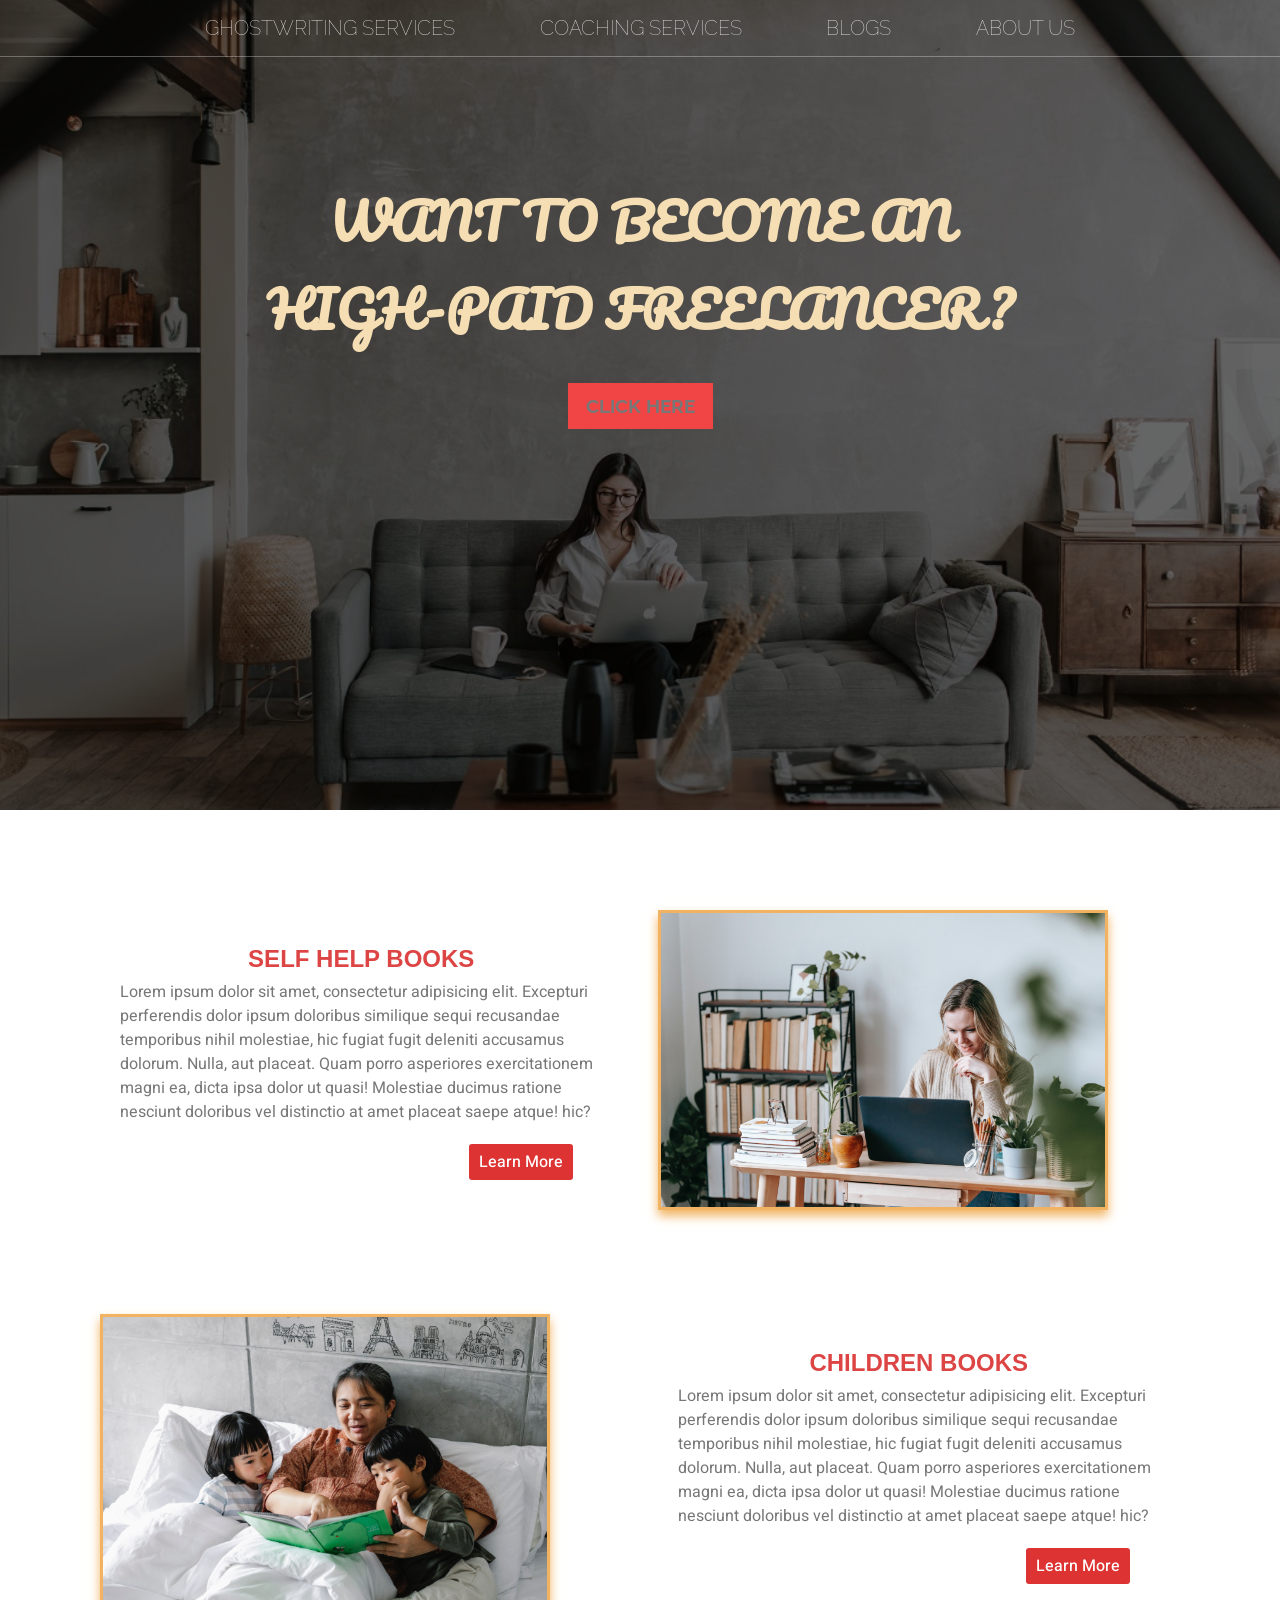
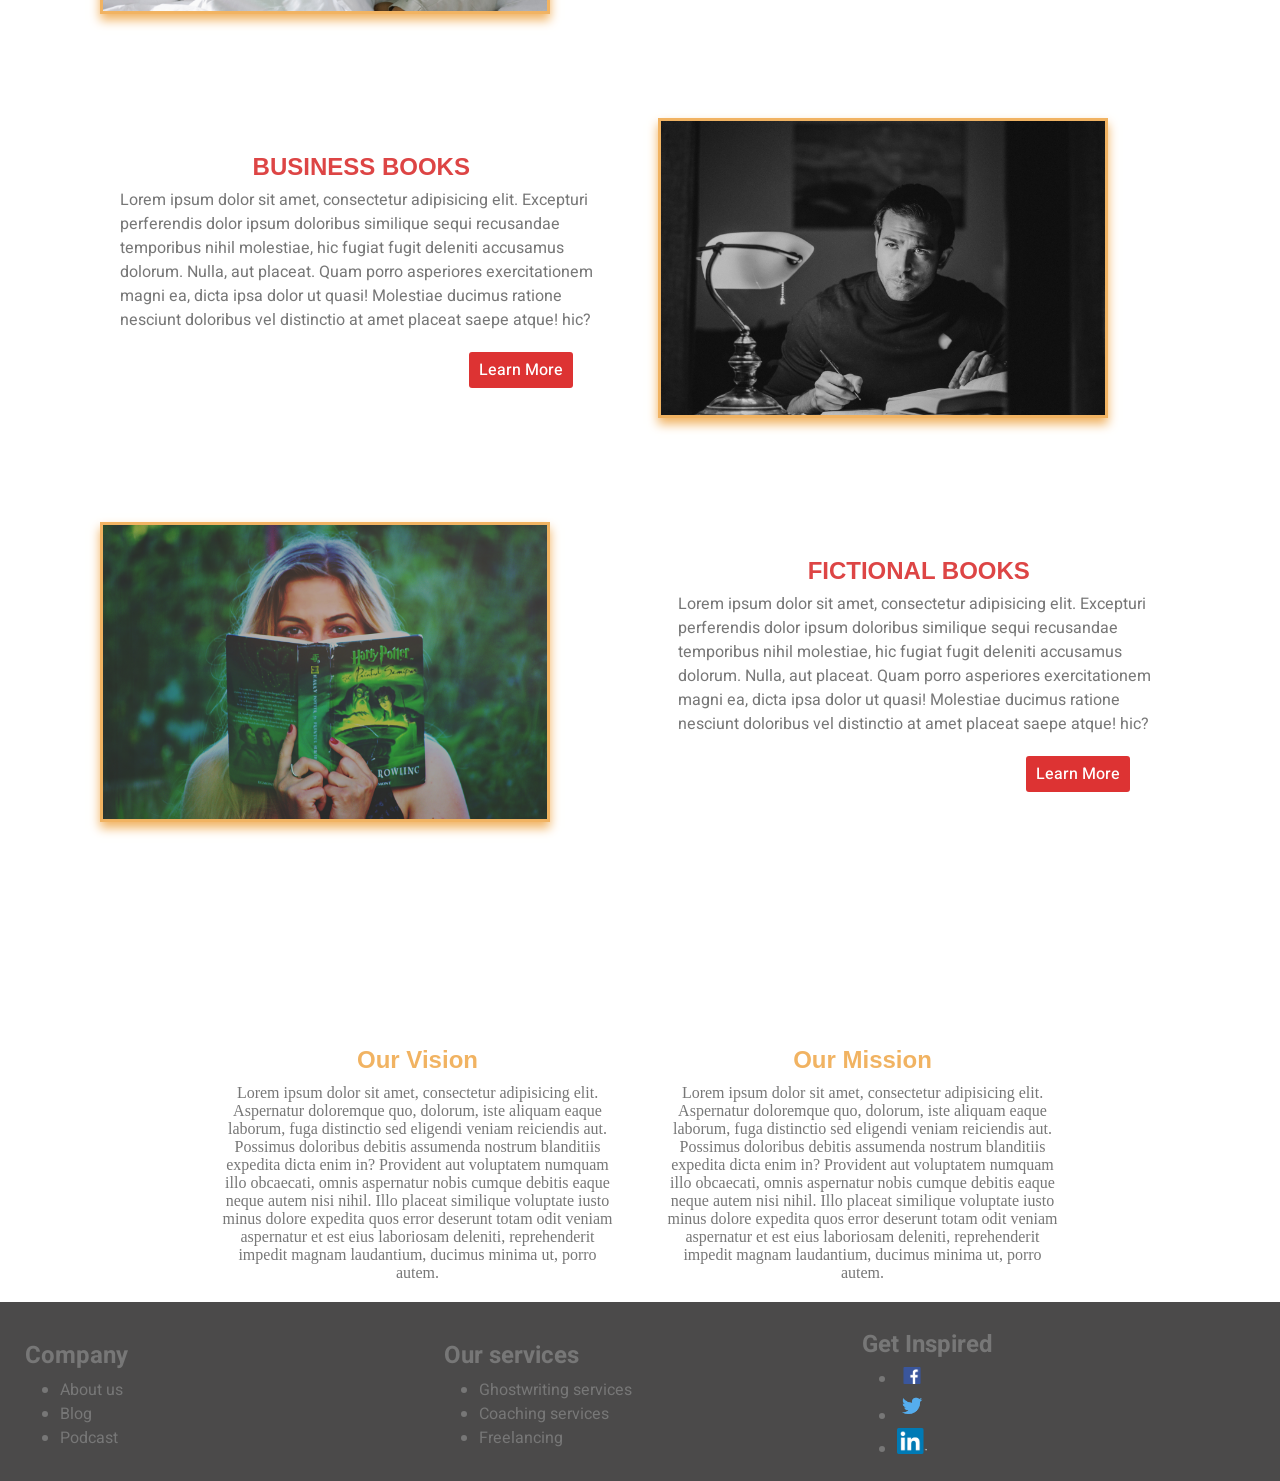
<file: index.html>
<!DOCTYPE html>
<html lang="en">
  <head>
    <meta charset="UTF-8" />
    <meta http-equiv="X-UA-Compatible" content="IE=edge" />
    <meta name="viewport" content="width=device-width, initial-scale=1.0" />
    <title>Document</title>
    <link rel="stylesheet" href="tab.css" />
    <link
      href="https://fonts.googleapis.com/css2?family=Raleway:wght@300;400;500&display=swap"
      rel="stylesheet"
    />

    <link rel="preconnect" href="https://fonts.googleapis.com" />
    <link rel="preconnect" href="https://fonts.gstatic.com" crossorigin />
    <link
      href="https://fonts.googleapis.com/css2?family=Pacifico&display=swap"
      rel="stylesheet"
    />
    <link rel="preconnect" href="https://fonts.googleapis.com" />
    <link rel="preconnect" href="https://fonts.gstatic.com" crossorigin />
    <link
      href="https://fonts.googleapis.com/css2?family=Heebo:wght@300;400;500;600&family=Pacifico&display=swap"
      rel="stylesheet"
    />
  </head>
  <body>
    <header class="main-header">
      <nav class="main-nav">
        <div class="dropdown">
          <button class="dropbtn">GHOSTWRITING SERVICES</button>
          <div class="dropdown-content">
            <a href="#">Medical Book</a>
            <a href="#">Business Book</a>
            <a href="#">Children Book</a>
            <a href="#">Self Help Book</a>
            <a href="#">Fictional Book</a>
            <a href="#">Cryptocurrency Book</a>
          </div>
        </div>
        <div class="dropdown">
          <button class="dropbtn">COACHING SERVICES</button>
          <div class="dropdown-content">
            <a href="#">SEO</a>
            <a href="#">Graphics Design</a>
            <a href="#">Web Development</a>
          </div>
        </div>
        <div class="dropdown">
          <button class="dropbtn">BLOGS</button>
        </div>
        <div class="dropdown">
          <button class="dropbtn">ABOUT US</button>
        </div>
      </nav>
      <div class="freelance-div">
        <h1 class="h1-div">
          WANT TO BECOME AN <span class="break">HIGH-PAID FREELANCER?</span>
        </h1>
      </div>
      <div class="button-div">
        <button class="button">CLICK HERE</button>
      </div>
    </header>
    <section>
      <div class="section-container">
        <div class="section-tag">
          <h2 class="section-name">SELF HELP BOOKS</h2>
          <p class="section-description">
            Lorem ipsum dolor sit amet, consectetur adipisicing elit. Excepturi
            perferendis dolor ipsum doloribus similique sequi recusandae
            temporibus nihil molestiae, hic fugiat fugit deleniti accusamus
            dolorum. Nulla, aut placeat. Quam porro asperiores exercitationem
            magni ea, dicta ipsa dolor ut quasi! Molestiae ducimus ratione
            nesciunt doloribus vel distinctio at amet placeat saepe atque! hic?
            <button class="primary-btn">Learn More</button>
          </p>
        </div>
        <div class="section-img">
          <img
            class=""
            src="images/pexels-george-milton-7034386.jpg"
            alt="woman sitting in front of a computer"
          />
        </div>
      </div>

      <div class="section-container">
        <div class="section-img">
          <img
            class=""
            src="images/pexels-alex-green-5692244.jpg"
            alt="A mother and her kids"
          />
        </div>
        <div class="section-tag">
          <h2 class="section-name">CHILDREN BOOKS</h2>
          <p class="section-description">
            Lorem ipsum dolor sit amet, consectetur adipisicing elit. Excepturi
            perferendis dolor ipsum doloribus similique sequi recusandae
            temporibus nihil molestiae, hic fugiat fugit deleniti accusamus
            dolorum. Nulla, aut placeat. Quam porro asperiores exercitationem
            magni ea, dicta ipsa dolor ut quasi! Molestiae ducimus ratione
            nesciunt doloribus vel distinctio at amet placeat saepe atque! hic?
            <button class="primary-btn">Learn More</button>
          </p>
        </div>
      </div>

      <div class="section-container">
        <div class="section-tag">
          <h2 class="section-name">BUSINESS BOOKS</h2>
          <p class="section-description">
            Lorem ipsum dolor sit amet, consectetur adipisicing elit. Excepturi
            perferendis dolor ipsum doloribus similique sequi recusandae
            temporibus nihil molestiae, hic fugiat fugit deleniti accusamus
            dolorum. Nulla, aut placeat. Quam porro asperiores exercitationem
            magni ea, dicta ipsa dolor ut quasi! Molestiae ducimus ratione
            nesciunt doloribus vel distinctio at amet placeat saepe atque! hic?
            <button class="primary-btn">Learn More</button>
          </p>
        </div>
        <div class="section-img">
          <img
            class=""
            src="images/pexels-dziana-hasanbekava-7063759.jpg"
            alt="Man with a book on a sofa"
          />
        </div>
      </div>

      <div class="section-container">
        <div class="section-img">
          <img
            class=""
            src="images/pexels-dids-1314584.jpg"
            alt="Man with a book on a sofa"
          />
        </div>
        <div class="section-tag">
          <h2 class="section-name">FICTIONAL BOOKS</h2>
          <p class="section-description">
            Lorem ipsum dolor sit amet, consectetur adipisicing elit. Excepturi
            perferendis dolor ipsum doloribus similique sequi recusandae
            temporibus nihil molestiae, hic fugiat fugit deleniti accusamus
            dolorum. Nulla, aut placeat. Quam porro asperiores exercitationem
            magni ea, dicta ipsa dolor ut quasi! Molestiae ducimus ratione
            nesciunt doloribus vel distinctio at amet placeat saepe atque! hic?
            <button class="primary-btn">Learn More</button>
          </p>
        </div>
      </div>

      <div class="grid-container">
        <div class="about-us-div">
          <h2 class="about-us-header">Our Vision</h2>
          <p class="about-us-description">
            Lorem ipsum dolor sit amet, consectetur adipisicing elit. Aspernatur
            doloremque quo, dolorum, iste aliquam eaque laborum, fuga distinctio
            sed eligendi veniam reiciendis aut. Possimus doloribus debitis
            assumenda nostrum blanditiis expedita dicta enim in? Provident aut
            voluptatem numquam illo obcaecati, omnis aspernatur nobis cumque
            debitis eaque neque autem nisi nihil. Illo placeat similique
            voluptate iusto minus dolore expedita quos error deserunt totam odit
            veniam aspernatur et est eius laboriosam deleniti, reprehenderit
            impedit magnam laudantium, ducimus minima ut, porro autem.
          </p>
        </div>
        <div class="about-us-div">
          <h2 class="about-us-header">Our Mission</h2>
          <p class="about-us-description">
            Lorem ipsum dolor sit amet, consectetur adipisicing elit. Aspernatur
            doloremque quo, dolorum, iste aliquam eaque laborum, fuga distinctio
            sed eligendi veniam reiciendis aut. Possimus doloribus debitis
            assumenda nostrum blanditiis expedita dicta enim in? Provident aut
            voluptatem numquam illo obcaecati, omnis aspernatur nobis cumque
            debitis eaque neque autem nisi nihil. Illo placeat similique
            voluptate iusto minus dolore expedita quos error deserunt totam odit
            veniam aspernatur et est eius laboriosam deleniti, reprehenderit
            impedit magnam laudantium, ducimus minima ut, porro autem.
          </p>
        </div>
      </div>
    </section>

    <footer>
      <div class="footer-container">
        <div class="company-nav">
          <h2 class="name-tag">Company</h2>
          <ul>
            <li><a href="#">About us</a></li>
            <li><a href="#">Blog</a></li>
            <li><a href="#">Podcast</a></li>
          </ul>
        </div>

        <div class="company-nav">
          <h2 class="name-tag">Our services</h2>
          <ul>
            <li><a href="#">Ghostwriting services</a></li>
            <li><a href="#">Coaching services</a></li>
            <li><a href="#">Freelancing</a></li>
          </ul>
        </div>
        <div class="social-logo">
          <h2 class="name-tag">Get Inspired</h2>
          <ul>
            <li>
              <a href="" target="_blank"
                ><img src="images/facebook-logo.png" alt="facebook"
              /></a>
            </li>
            <li>
              <a href="https://twitter.com/" target="_blank"
                ><img src="images/twitter logo2.png" alt="twitter"
              /></a>
            </li>
            <li>
              <a href="https://linkedin.com/" target="_blank"
                ><img src="images/linkedin-logo-3.png" alt="linkedin"
              /></a>
            </li>
          </ul>
        </div>
      </div>
    </footer>
  </body>
</html>
</file>
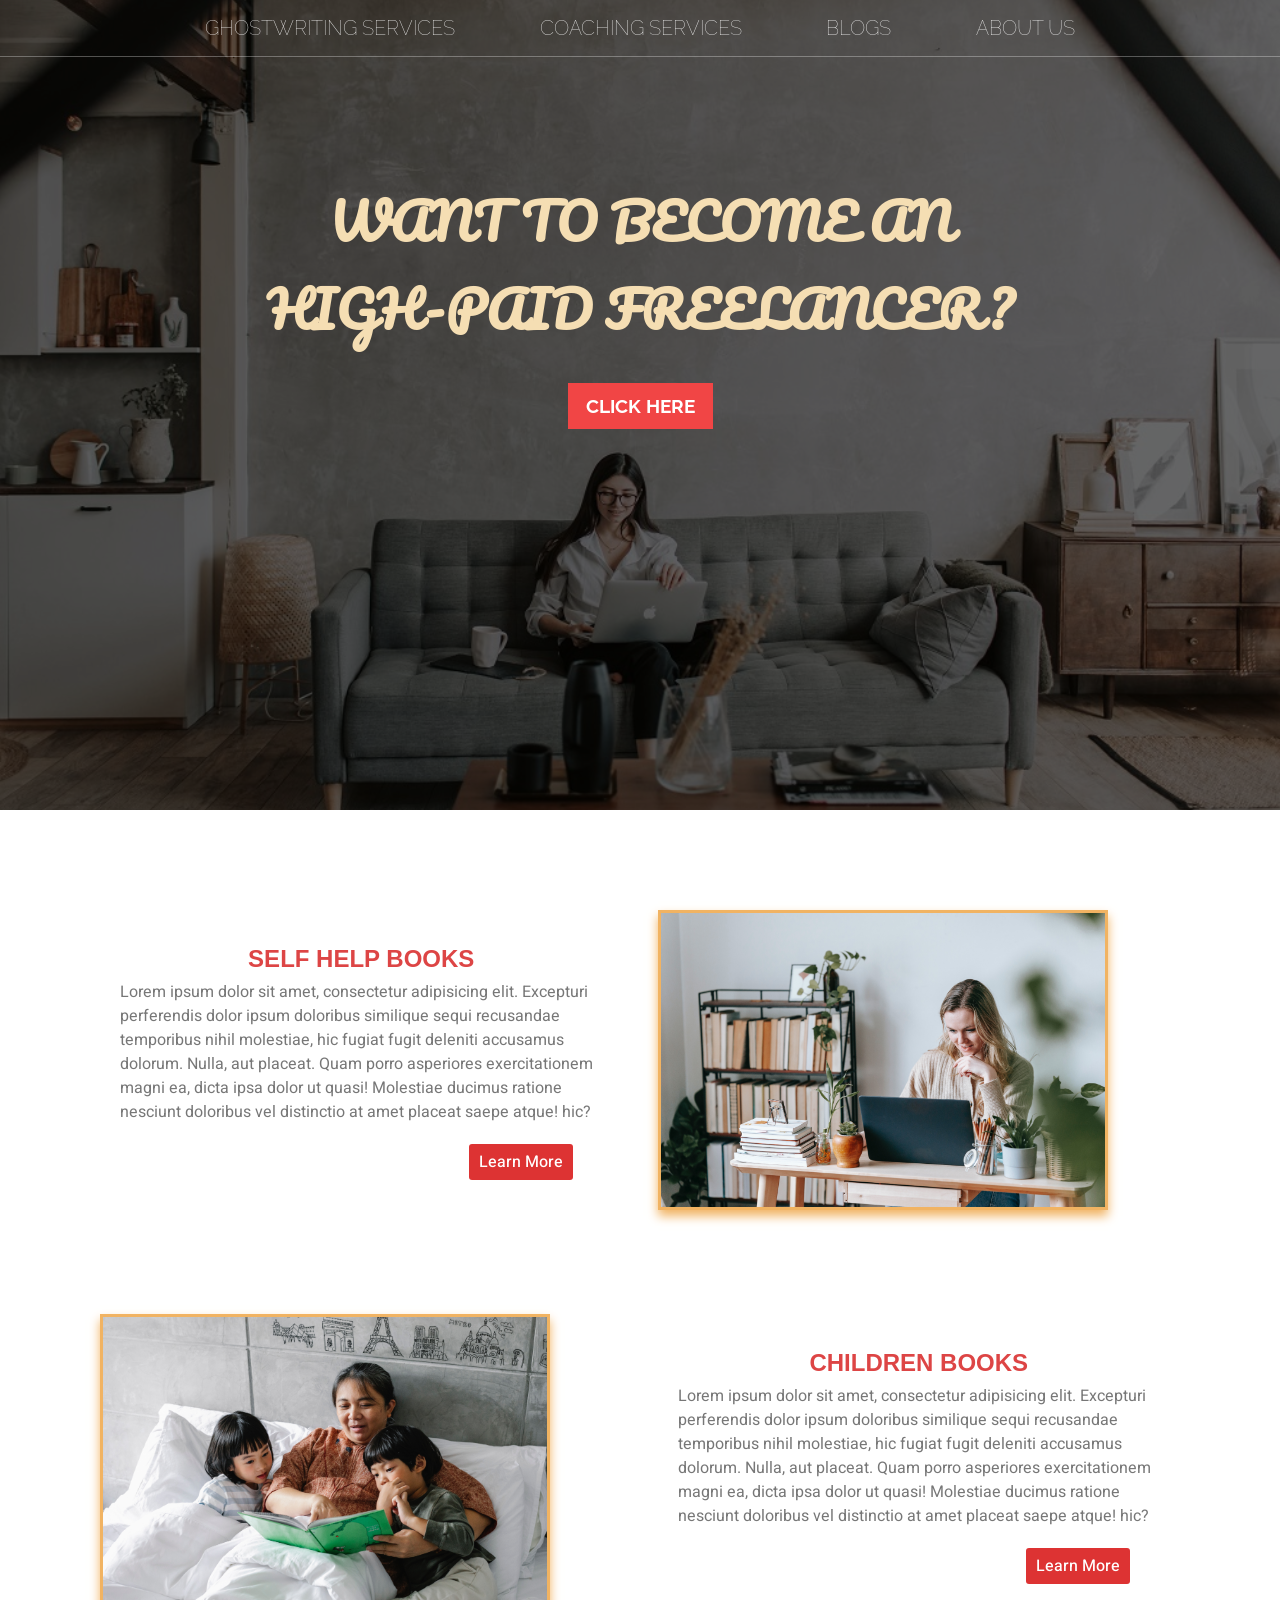
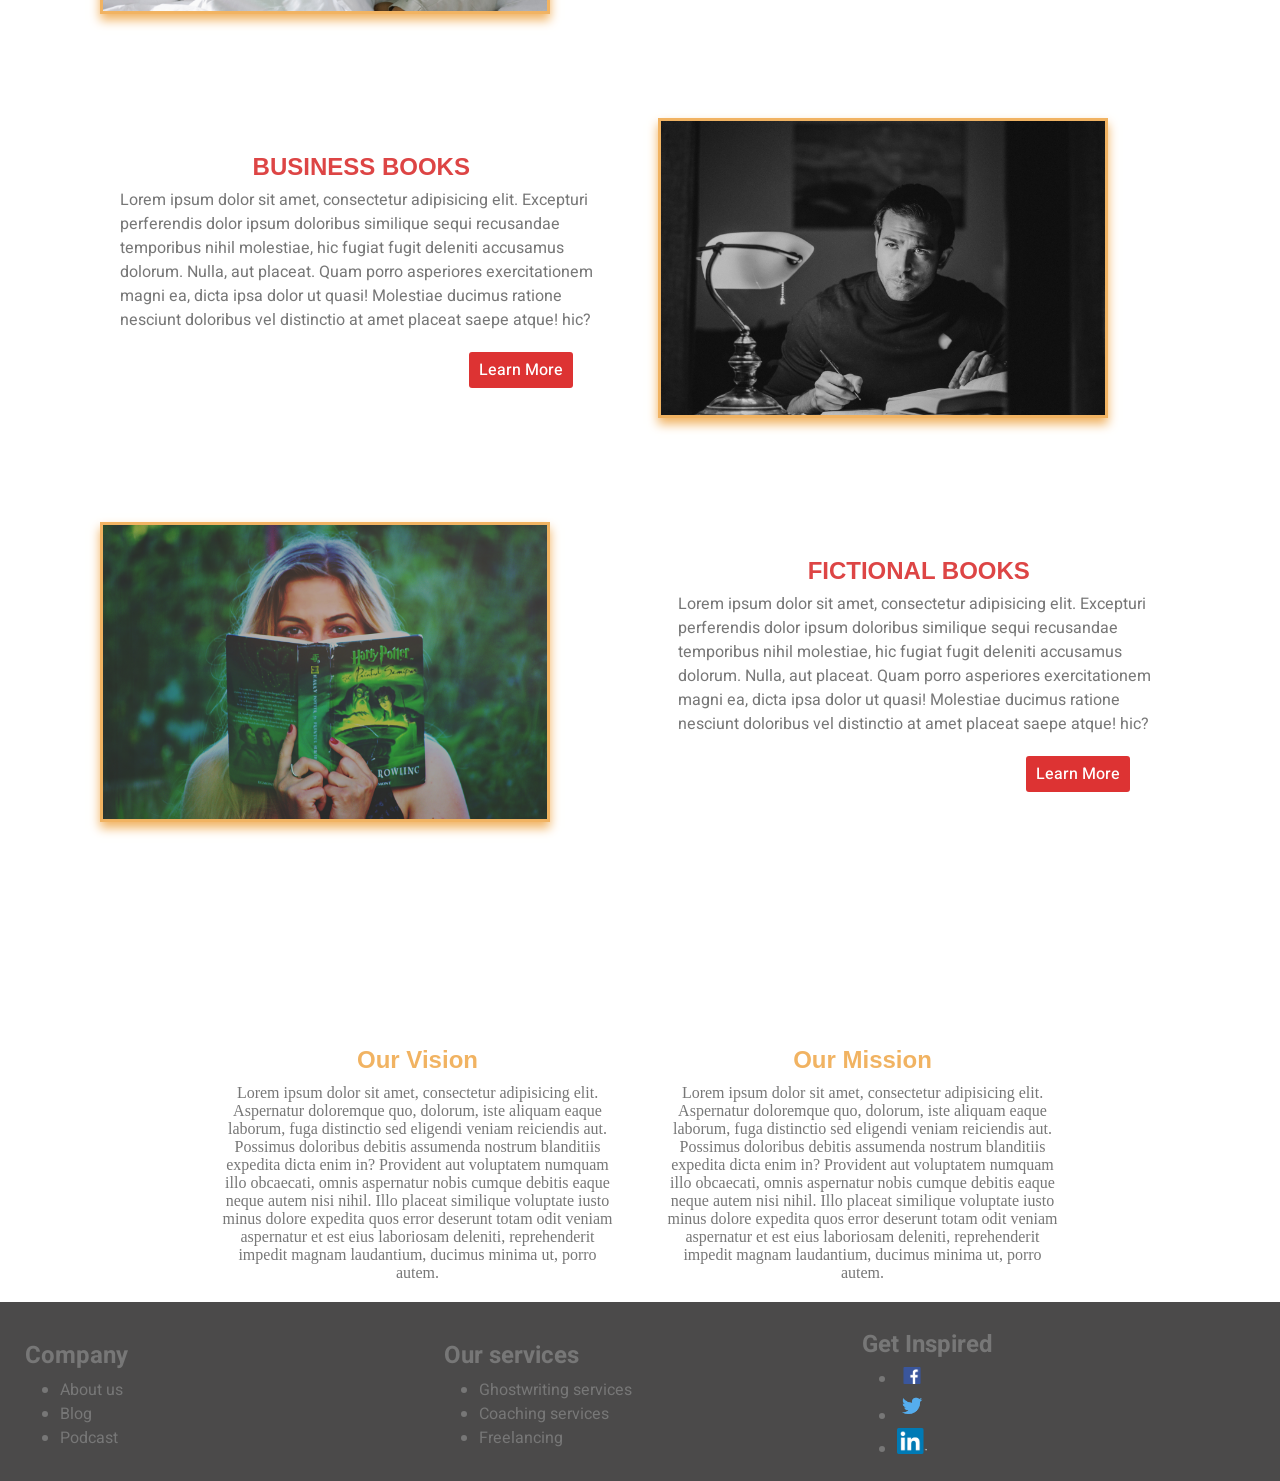
<file: tab.html>
<!DOCTYPE html>
<html lang="en">
  <head>
    <meta charset="UTF-8" />
    <meta http-equiv="X-UA-Compatible" content="IE=edge" />
    <meta name="viewport" content="width=device-width, initial-scale=1.0" />
    <title>The Project</title>
    <link rel="stylesheet" href="tab.css" />
    <link
      href="https://fonts.googleapis.com/css2?family=Raleway:wght@300;400;500&display=swap"
      rel="stylesheet"
    />

    <link rel="preconnect" href="https://fonts.googleapis.com" />
    <link rel="preconnect" href="https://fonts.gstatic.com" crossorigin />
    <link
      href="https://fonts.googleapis.com/css2?family=Pacifico&display=swap"
      rel="stylesheet"
    />
    <link rel="preconnect" href="https://fonts.googleapis.com" />
    <link rel="preconnect" href="https://fonts.gstatic.com" crossorigin />
    <link
      href="https://fonts.googleapis.com/css2?family=Heebo:wght@300;400;500;600&family=Pacifico&display=swap"
      rel="stylesheet"
    />
  </head>
  <body>
    <header class="main-header">
      <nav class="main-nav">
        <div class="dropdown">
          <button class="dropbtn">GHOSTWRITING SERVICES</button>
          <div class="dropdown-content">
            <a href="#">Medical Book</a>
            <a href="#">Business Book</a>
            <a href="#">Children Book</a>
            <a href="#">Self Help Book</a>
            <a href="#">Fictional Book</a>
            <a href="#">Cryptocurrency Book</a>
          </div>
        </div>
        <div class="dropdown">
          <button class="dropbtn">COACHING SERVICES</button>
          <div class="dropdown-content">
            <a href="#">SEO</a>
            <a href="#">Graphics Design</a>
            <a href="#">Web Development</a>
          </div>
        </div>
        <div class="dropdown">
          <button class="dropbtn">BLOGS</button>
        </div>
        <div class="dropdown">
          <button class="dropbtn">ABOUT US</button>
        </div>
      </nav>
      <div class="freelance-div">
        <h1 class="h1-div">
          WANT TO BECOME AN <span class="break">HIGH-PAID FREELANCER?</span>
        </h1>
      </div>
      <div class="button-div">
        <button class="button"><a href="login.html">CLICK HERE</a></button>
      </div>
    </header>
    <section>
      <div class="section-container">
        <div class="section-tag">
          <h2 class="section-name">SELF HELP BOOKS</h2>
          <p class="section-description">
            Lorem ipsum dolor sit amet, consectetur adipisicing elit. Excepturi
            perferendis dolor ipsum doloribus similique sequi recusandae
            temporibus nihil molestiae, hic fugiat fugit deleniti accusamus
            dolorum. Nulla, aut placeat. Quam porro asperiores exercitationem
            magni ea, dicta ipsa dolor ut quasi! Molestiae ducimus ratione
            nesciunt doloribus vel distinctio at amet placeat saepe atque! hic?
            <button class="primary-btn">
              <a href="login.html">Learn More</a>
            </button>
          </p>
        </div>
        <div class="section-img">
          <img
            class=""
            src="images/pexels-george-milton-7034386.jpg"
            alt="woman sitting in front of a computer"
          />
        </div>
      </div>

      <div class="section-container">
        <div class="section-img">
          <img
            class=""
            src="images/pexels-alex-green-5692244.jpg"
            alt="A mother and her kids"
          />
        </div>
        <div class="section-tag">
          <h2 class="section-name">CHILDREN BOOKS</h2>
          <p class="section-description">
            Lorem ipsum dolor sit amet, consectetur adipisicing elit. Excepturi
            perferendis dolor ipsum doloribus similique sequi recusandae
            temporibus nihil molestiae, hic fugiat fugit deleniti accusamus
            dolorum. Nulla, aut placeat. Quam porro asperiores exercitationem
            magni ea, dicta ipsa dolor ut quasi! Molestiae ducimus ratione
            nesciunt doloribus vel distinctio at amet placeat saepe atque! hic?
            <button class="primary-btn">
              <a href="login.html">Learn More</a>
            </button>
          </p>
        </div>
      </div>

      <div class="section-container">
        <div class="section-tag">
          <h2 class="section-name">BUSINESS BOOKS</h2>
          <p class="section-description">
            Lorem ipsum dolor sit amet, consectetur adipisicing elit. Excepturi
            perferendis dolor ipsum doloribus similique sequi recusandae
            temporibus nihil molestiae, hic fugiat fugit deleniti accusamus
            dolorum. Nulla, aut placeat. Quam porro asperiores exercitationem
            magni ea, dicta ipsa dolor ut quasi! Molestiae ducimus ratione
            nesciunt doloribus vel distinctio at amet placeat saepe atque! hic?
            <button class="primary-btn">
              <a href="login.html">Learn More</a>
            </button>
          </p>
        </div>
        <div class="section-img">
          <img
            class=""
            src="images/pexels-dziana-hasanbekava-7063759.jpg"
            alt="Man with a book on a sofa"
          />
        </div>
      </div>

      <div class="section-container">
        <div class="section-img">
          <img
            class=""
            src="images/pexels-dids-1314584.jpg"
            alt="Man with a book on a sofa"
          />
        </div>
        <div class="section-tag">
          <h2 class="section-name">FICTIONAL BOOKS</h2>
          <p class="section-description">
            Lorem ipsum dolor sit amet, consectetur adipisicing elit. Excepturi
            perferendis dolor ipsum doloribus similique sequi recusandae
            temporibus nihil molestiae, hic fugiat fugit deleniti accusamus
            dolorum. Nulla, aut placeat. Quam porro asperiores exercitationem
            magni ea, dicta ipsa dolor ut quasi! Molestiae ducimus ratione
            nesciunt doloribus vel distinctio at amet placeat saepe atque! hic?
            <button class="primary-btn">
              <a href="login.html">Learn More</a>
            </button>
          </p>
        </div>
      </div>

      <div class="grid-container">
        <div class="about-us-div">
          <h2 class="about-us-header">Our Vision</h2>
          <p class="about-us-description">
            Lorem ipsum dolor sit amet, consectetur adipisicing elit. Aspernatur
            doloremque quo, dolorum, iste aliquam eaque laborum, fuga distinctio
            sed eligendi veniam reiciendis aut. Possimus doloribus debitis
            assumenda nostrum blanditiis expedita dicta enim in? Provident aut
            voluptatem numquam illo obcaecati, omnis aspernatur nobis cumque
            debitis eaque neque autem nisi nihil. Illo placeat similique
            voluptate iusto minus dolore expedita quos error deserunt totam odit
            veniam aspernatur et est eius laboriosam deleniti, reprehenderit
            impedit magnam laudantium, ducimus minima ut, porro autem.
          </p>
        </div>
        <div class="about-us-div">
          <h2 class="about-us-header">Our Mission</h2>
          <p class="about-us-description">
            Lorem ipsum dolor sit amet, consectetur adipisicing elit. Aspernatur
            doloremque quo, dolorum, iste aliquam eaque laborum, fuga distinctio
            sed eligendi veniam reiciendis aut. Possimus doloribus debitis
            assumenda nostrum blanditiis expedita dicta enim in? Provident aut
            voluptatem numquam illo obcaecati, omnis aspernatur nobis cumque
            debitis eaque neque autem nisi nihil. Illo placeat similique
            voluptate iusto minus dolore expedita quos error deserunt totam odit
            veniam aspernatur et est eius laboriosam deleniti, reprehenderit
            impedit magnam laudantium, ducimus minima ut, porro autem.
          </p>
        </div>
      </div>
    </section>

    <footer>
      <div class="footer-container">
        <div class="company-nav">
          <h2 class="name-tag">Company</h2>
          <ul>
            <li><a href="#">About us</a></li>
            <li><a href="#">Blog</a></li>
            <li><a href="#">Podcast</a></li>
          </ul>
        </div>

        <div class="company-nav">
          <h2 class="name-tag">Our services</h2>
          <ul>
            <li><a href="#">Ghostwriting services</a></li>
            <li><a href="#">Coaching services</a></li>
            <li><a href="#">Freelancing</a></li>
          </ul>
        </div>
        <div class="social-logo">
          <h2 class="name-tag">Get Inspired</h2>
          <ul>
            <li>
              <a href="https://facebook.com/" target="_blank"
                ><img src="images/facebook-logo.png" alt="facebook"
              /></a>
            </li>
            <li>
              <a href="https://twitter.com/" target="_blank"
                ><img src="images/twitter logo2.png" alt="twitter"
              /></a>
            </li>
            <li>
              <a href="https://linkedin.com/" target="_blank"
                ><img src="images/linkedin-logo-3.png" alt="linkedin"
              /></a>
            </li>
          </ul>
        </div>
      </div>
    </footer>
  </body>
</html>
</file>
<file: tab.css>
* {
  margin: 0;
  box-sizing: border-box;
  color: #777;
}

.main-header {
  background-color: rgba(0, 0, 0, 0.6);
  background-image: url("./images/pexels-vlada-karpovich-4050284.jpg");
  background-blend-mode: multiply;
  background-size: cover;
  background-position: center;
  min-height: 90vh;
}

.dropdown {
  position: relative;
  display: inline-block;
}

.dropbtn {
  background-color: transparent;
  color: white;
  border: none;
  padding: 16px 40px 16px 40px;
  font-size: 20px;
  font-family: Raleway;
  font-weight: lighter;
  cursor: pointer;
}

.dropdown-content {
  display: none;
  position: absolute;
  margin-left: 60px;
  background-color: white;
  box-shadow: 0px 8px 16px 0px rgba(0, 0, 0, 0.2);
  z-index: 1;
}

.dropdown-content a {
  display: block;
  text-decoration: none;
  color: rgb(218, 137, 31);
  font-family: raleway;
  font-size: 16px;
  font-weight: bold;
  padding: 12px 16px;
}

.dropdown:hover .dropdown-content {
  display: block;
}

.main-nav {
  text-align: center;
  font-size: 1.2em;
  border-bottom: 1px solid rgba(255, 255, 255, 0.3);
}

.h1-div {
  font-family: Pacifico;
  font-size: 50px;
  color: wheat;
  text-align: center;
}

.freelance-div {
  margin-top: 120px;
  justify-content: center;
}

.break {
  display: block;
  color: wheat;
}

.button {
  padding: 12px 18px 12px 18px;
  margin-top: 30px;
  font-family: Raleway, Arial;
  font-size: 1.2em;
  font-weight: bold;
  background-color: rgb(241, 69, 69);
  border: none;
  cursor: pointer;
  transition: 0.5s;
}

.button a {
  text-decoration: none;
  color: white;
}
.button:hover {
  background-color: rgb(143, 69, 69);
}

.button-div {
  display: flex;
  justify-content: center;
}

.grid-container {
  display: grid;
  grid-template-columns: repeat(2, 1fr);
  gap: 10px;
  padding-left: 200px;
  padding-right: 200px;
}

.about-us-div {
  padding: 20px;
  margin-top: 200px;
}

.about-us-header {
  text-align: center;
  font-family: roboto, Arial;
  color: rgb(241, 179, 98);
  margin-bottom: 10px;
}

.about-us-description {
  text-align: center;
}

.section-container {
  display: grid;
  grid-template-columns: repeat(2, 1fr);
  gap: 35px;
  margin-top: 100px;
  align-items: center;
  margin-left: 100px;
  margin-right: 100px;
}

.section-img img {
  width: 450px;
  height: 300px;
  object-fit: cover;
  border: 3px solid;
  color: rgb(241, 179, 98);
  box-shadow: 0 6px 10px 0;
  padding-right: 0px;
}

.section-tag h2 {
  text-align: center;
  font-family: Arial, Helvetica, sans-serif;
  font-size: 1.5em;
  color: rgb(221, 69, 69);
  padding-bottom: 7px;
}

.section-tag p {
  font-family: Heebo;
  font-size: 1em;
  margin: 0px 20px 15px;
}

.primary-btn {
  font-family: Heebo;
  font-size: 1em;
  font-weight: 500;
  padding: 6px 10px 6px 10px;
  background-color: rgb(221, 51, 51);
  color: white;
  border: none;
  border-radius: 3px;
  float: right;
  margin-top: 20px;
  margin-right: 30px;
  cursor: pointer;
}

.primary-btn a {
  text-decoration: none;
  color: white;
}

.footer-container {
  display: grid;
  grid-template-columns: repeat(3, 1fr);
  gap: 16px;
  align-items: center;
  padding: 20px;
  background-color: rgb(75, 74, 74);
  font-family: heebo, Arial;
}

.footer-container a {
  text-decoration: none;
}

.name-tag {
  margin: 5px;
}

.social-logo img {
  display: flex;
  width: 30px;
  display: inline;
  align-items: center;
}
</file>
